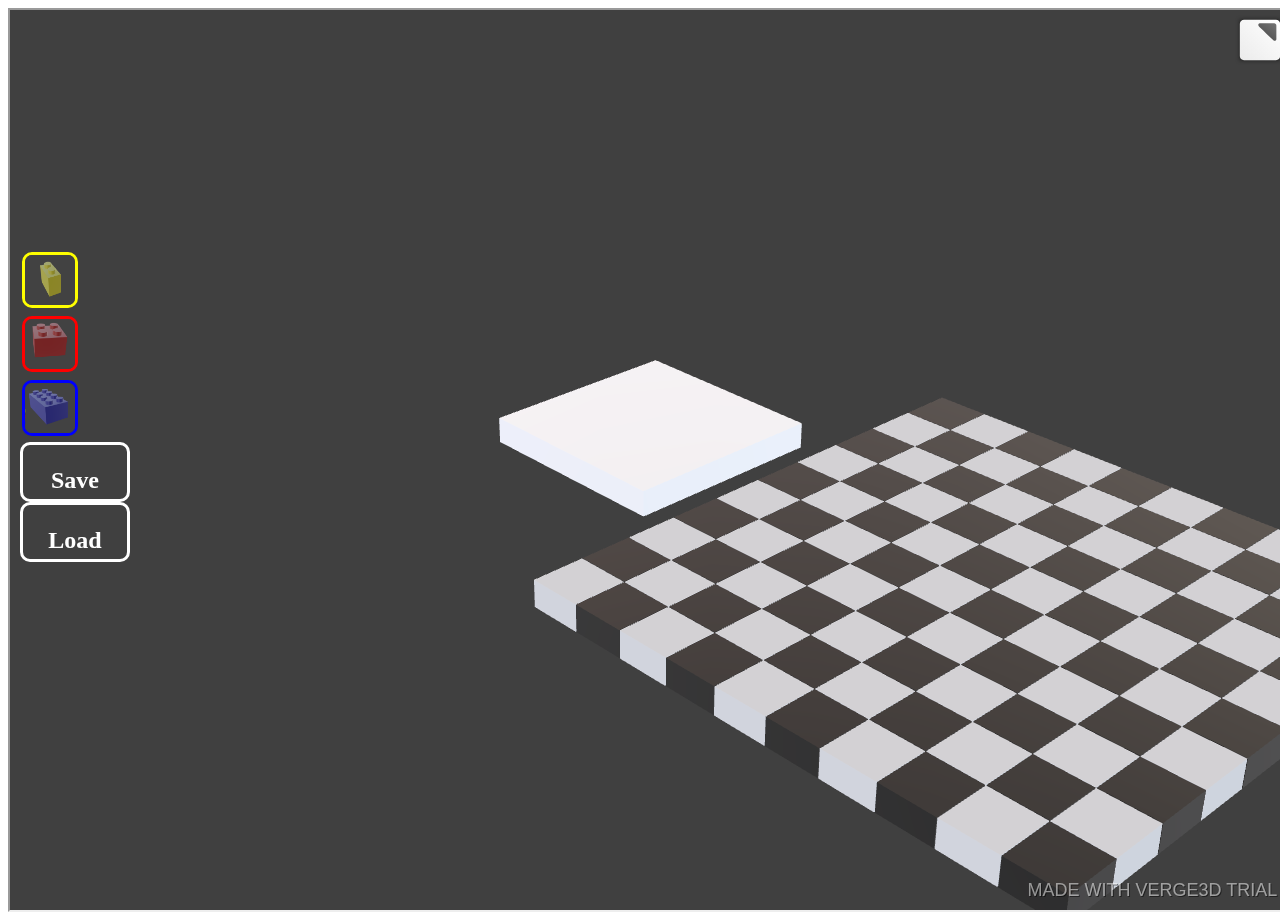
<file: index.html>
<!DOCTYPE html>
<html lang="en">

<head>
    <meta charset="UTF-8">
    <meta name="viewport" content="width=device-width, initial-scale=1.0">
    <title>My Awesome App</title>
    <link rel="stylesheet" href="styles.css">
</head>

<body style="display: flex;">
    <iframe width="1024" height="640" allowfullscreen src="lego_game.html"></iframe>
    <div class="button-box">
        <div id="piece1" class="button">
            <img id="s2" src="./assets/images/2stud.png" />
        </div>
        <div id="piece2" class="button">
            <img id="s4" src="./assets/images/4stud.png" />
        </div>
        <div id="piece3" class="button">
            <img id="s8" src="./assets/images/8stud.png" />
        </div>
        <div id="save" class="button">
            <h2 style="color: white; text-align: center;">Save</h2>
        </div>
        <div id="load" class="button">
            <h2 style="color: white; text-align: center;">Load</h2>
        </div>
    </div>
    


</body>

</html>
</file>
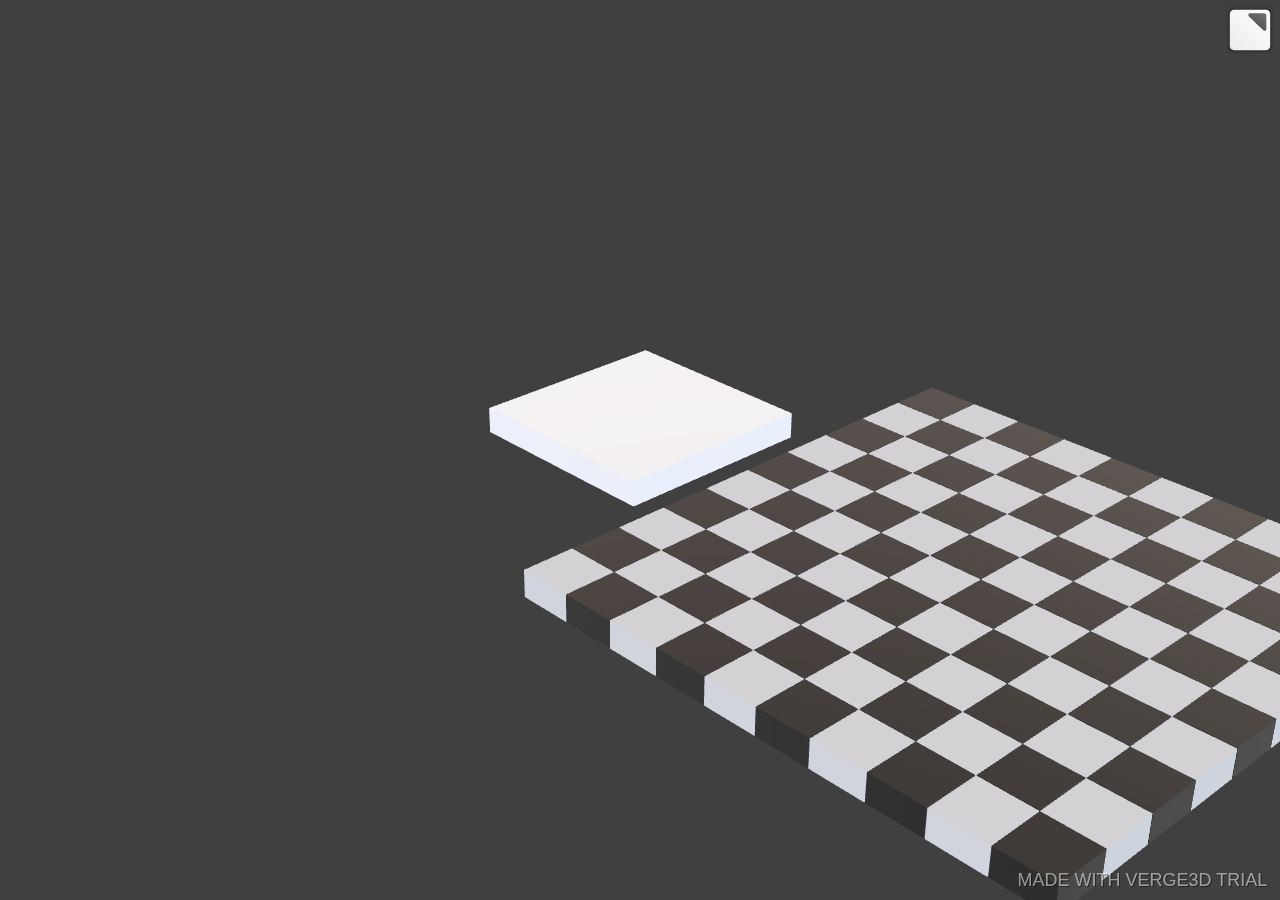
<file: lego_game.html>
<!DOCTYPE html>
<!-- __V3D_PUZZLES__ - enable Puzzles button in the App Manager -->
<!-- __V3D_TEMPLATE__ - template-based file; delete this line to prevent this file from being updated -->
<html lang="en">
<head>
  <title>Verge3D Web Interactive</title>
  <meta charset="utf-8">
  <meta name="viewport" content="width=device-width, user-scalable=no, minimum-scale=1.0, maximum-scale=1.0">

  <!-- Search Engines -->
  <meta name="description" content="Interactive 3D Web application made with Verge3D. Immerse yourself in amazing graphics experience offered by state-of-the WebGL and HTML5 technologies.">
  <!-- Twitter -->
  <meta name="twitter:card" content="summary">
  <meta name="twitter:title" content="Verge3D Web Interactive">
  <meta name="twitter:description" content="Interactive 3D Web application made with Verge3D. Immerse yourself in amazing graphics experience offered by state-of-the WebGL and HTML5 technologies.">
  <meta name="twitter:image:src" content="https://cdn.soft8soft.com/images/player_socials.jpg">
  <!-- Open Graph -->
  <meta property="og:title" content="Verge3D Web Interactive">
  <meta property="og:description" content="Interactive 3D Web application made with Verge3D. Immerse yourself in amazing graphics experience offered by state-of-the WebGL and HTML5 technologies.">
  <meta property="og:image" content="https://cdn.soft8soft.com/images/player_socials.jpg">
  <meta property="og:type" content="website">

  <meta name="generator" content="Verge3D 3.9.1">

  <!-- favicons -->
  <link rel="apple-touch-icon" sizes="180x180" href="media/apple-touch-icon.png">
  <link rel="icon" type="image/png" sizes="32x32" href="media/favicon-32x32.png">
  <link rel="icon" type="image/png" sizes="16x16" href="media/favicon-16x16.png">
  <link rel="manifest" href="media/manifest.json">
  <link rel="mask-icon" href="media/safari-pinned-tab.svg" color="#5bbad5">
  <meta name="theme-color" content="#ffffff">


    <script src="webxr-polyfill.js"></script>
  <script>var polyfill = new WebXRPolyfill();</script>
  <script src="ammo.js"></script>

  <script src="v3d.legacy.js"></script>
  <script src="lego_game.js"></script>

  <link rel="stylesheet" type="text/css" href="lego_game.css">
</head>

<body>
  <div id="v3d-container">
    <div id="fullscreen_button" class="fullscreen-button fullscreen-open" title="Toggle fullscreen mode"></div>
  </div>
</body>

</html>
</file>
<file: styles.css>
iframe{
    position: absolute;
    width: 100%;
    height: 100%;
}

.button-box{
    top:250px;
    left: 20px;
    position: fixed;
    align-items: center;

}
div>div{
    position: relative;   
    padding: 2px;

}
img{
    top: 5px;
    align-self: center;
    height:50px;
    width: 50px;
    border: solid;
    border-radius: 10px;

}

#save{
    height:50px;
    width: 100px;
    border: solid;
    border-radius: 10px;
    border-color: white;
}

#load{
    height:50px;
    width: 100px;
    border: solid;
    border-radius: 10px;
    border-color: white;
}


#s2{
    border-color: yellow;
}
#s4{
    border-color: red;
}
#s8{
    border-color: blue;
}
</file>
<file: lego_game.css>
/* __V3D_TEMPLATE__ - template-based file; delete this line to prevent this file from being updated */

body {
    margin: 0px;
    overflow: hidden;
}

#v3d-container {
    position: absolute;
    top: 0px;
    left: 0px;
    width: 100%;
    height: 100%;
}

.fullscreen-button {
    position: absolute;
    top: 5px;
    right: 5px;
    width: 50px;
    height: 50px;
    cursor: pointer;
    background-size: 100% 100%;
    display: none;
    z-index: 1;
}

.fullscreen-open {
    background-image: url('media/fullscreen_open.svg');
}

.fullscreen-close {
    background-image: url('media/fullscreen_close.svg');
}

/* removes tap blinking on ios devices */
* { -webkit-tap-highlight-color:rgba(0,0,0,0); }
</file>
